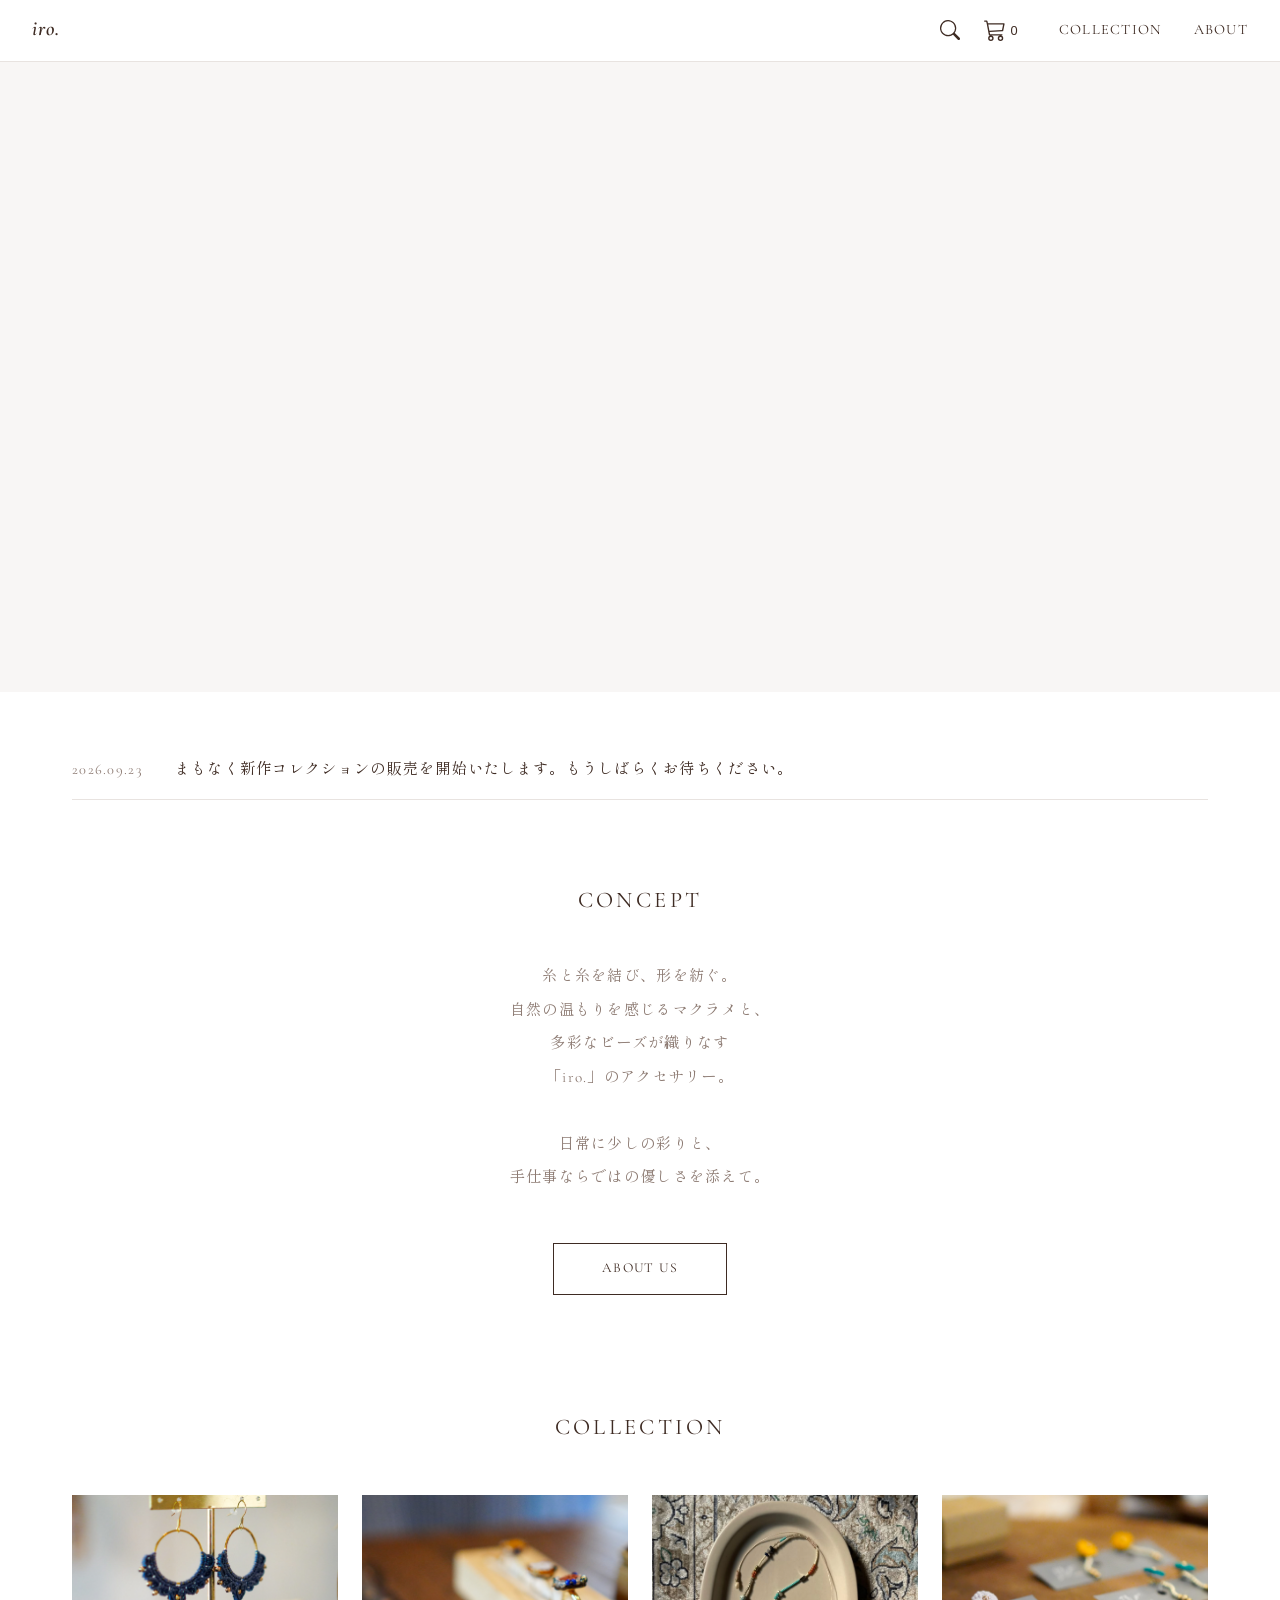
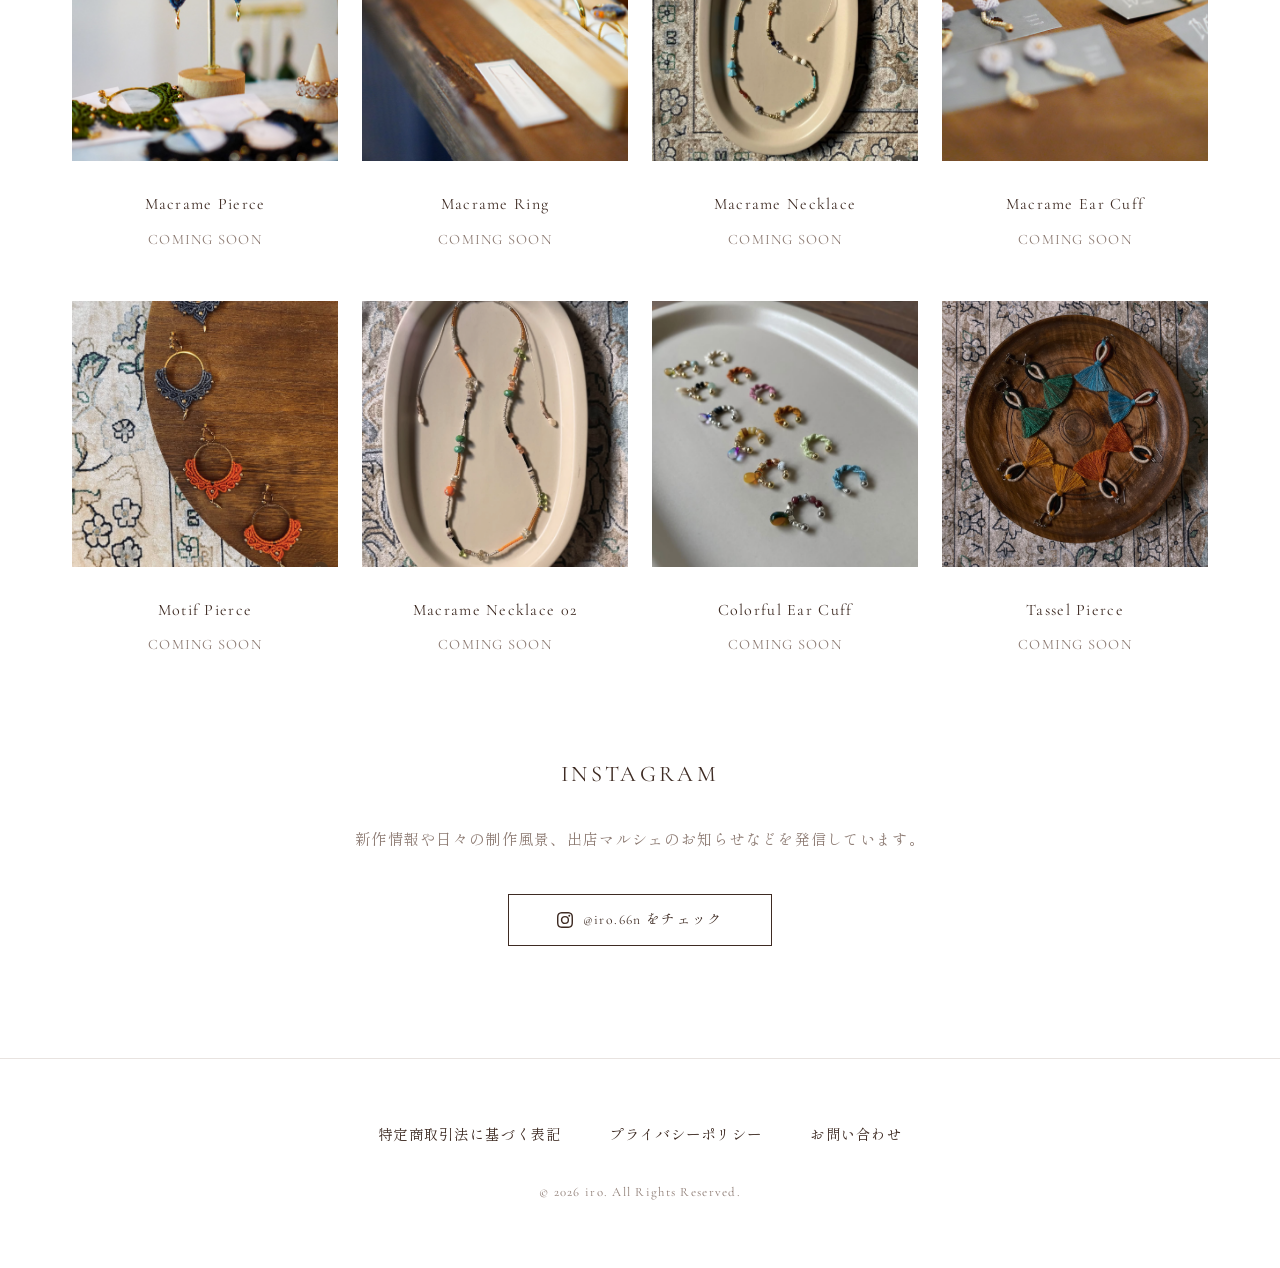
<file: index.html>
<!DOCTYPE html>
<html lang="ja">
<head>
  <meta charset="UTF-8">
  <meta name="viewport" content="width=device-width, initial-scale=1.0">
  <title>iro. Macrame Jewelry</title>
  <link rel="preconnect" href="https://fonts.googleapis.com">
  <link rel="preconnect" href="https://fonts.gstatic.com" crossorigin>
  <link href="https://fonts.googleapis.com/css2?family=Cormorant+Garamond:wght@400;600&family=Shippori+Mincho&display=swap" rel="stylesheet">
  <link rel="stylesheet" href="css/style.css?v=6">
</head>
<body>

<!-- ヘッダー -->
  <header class="header">
    <div class="header__inner">
      
      <!-- ★修正：左側：テキストロゴに変更 -->
      <div class="header__logo">
        <a href="#">iro.</a>
      </div>

      <!-- 右側：アイコン＆メニュー群 -->
      <div class="header__right">
        <!-- 検索アイコン -->
        <a href="#" class="header__icon">
          <svg xmlns="http://www.w3.org/2000/svg" width="20" height="20" fill="currentColor" viewBox="0 0 16 16">
            <path d="M11.742 10.344a6.5 6.5 0 1 0-1.397 1.398h-.001c.03.04.062.078.098.115l3.85 3.85a1 1 0 0 0 1.415-1.414l-3.85-3.85a1.007 1.007 0 0 0-.115-.1zM12 6.5a5.5 5.5 0 1 1-11 0 5.5 5.5 0 0 1 11 0z"/>
          </svg>
        </a>
        
        <!-- カートアイコン -->
        <a href="#" class="header__icon header__icon--cart">
          <svg xmlns="http://www.w3.org/2000/svg" width="22" height="22" fill="currentColor" viewBox="0 0 16 16">
            <path d="M0 1.5A.5.5 0 0 1 .5 1H2a.5.5 0 0 1 .485.379L2.89 3H14.5a.5.5 0 0 1 .49.598l-1 5a.5.5 0 0 1-.465.401l-9.397.472L4.415 11H13a.5.5 0 0 1 0 1H4a.5.5 0 0 1-.491-.408L2.01 3.607 1.61 2H.5a.5.5 0 0 1-.5-.5zM3.102 4l.84 4.479 9.144-.459L13.89 4H3.102zM5 12a2 2 0 1 0 0 4 2 2 0 0 0 0-4zm7 0a2 2 0 1 0 0 4 2 2 0 0 0 0-4zm-7 1a1 1 0 1 1 0 2 1 1 0 0 1 0-2zm7 0a1 1 0 1 1 0 2 1 1 0 0 1 0-2z"/>
          </svg>
          <span class="cart-count">0</span>
        </a>

        <nav class="header__nav">
          <ul class="nav-list">
            <li><a href="#collection">COLLECTION</a></li>
            <li><a href="#about">ABOUT</a></li>
          </ul>
        </nav>

        <!-- スマホ用：ハンバーガーメニューアイコン -->
        <button class="hamburger" aria-label="メニューを開く">
          <span></span>
          <span></span>
        </button>
      </div>

    </div>
  </header>

  <main>
    <section class="hero">
      <div class="hero__slider">
        <div class="hero__slide" style="background-image: url('image/hero1.JPG');"></div>
        <div class="hero__slide" style="background-image: url('image/hero2.JPG');"></div>
      </div>
    </section>

    <section class="news">
      <div class="news__inner">
        <p class="news__date">2026.09.23</p>
        <p class="news__text">まもなく新作コレクションの販売を開始いたします。もうしばらくお待ちください。</p>
      </div>
    </section>

    <section class="concept" id="about">
      <div class="concept__inner">
        <h2 class="concept__title">CONCEPT</h2>
        <p class="concept__text">
          糸と糸を結び、形を紡ぐ。<br>
          自然の温もりを感じるマクラメと、<br>
          多彩なビーズが織りなす<br>
          「iro.」のアクセサリー。<br><br>
          日常に少しの彩りと、<br>
          手仕事ならではの優しさを添えて。
        </p>
        <a href="#" class="btn-more">ABOUT US</a>
      </div>
    </section>

    <section class="products" id="collection">
      <div class="products__inner">
        <h2 class="section-title">COLLECTION</h2>
        
        <div class="product-grid">
          
          <article class="product-card">
            <a href="#">
              <img src="image/pierce/p008.JPG" alt="Macrame Pierce Blue" class="product-card__img">
              <h3 class="product-card__name">Macrame Pierce</h3>
              <p class="product-card__status">COMING SOON</p>
            </a>
          </article>
          
          <article class="product-card">
            <a href="#">
              <img src="image/ring/r001.JPG" alt="Macrame Ring" class="product-card__img">
              <h3 class="product-card__name">Macrame Ring</h3>
              <p class="product-card__status">COMING SOON</p>
            </a>
          </article>

          <article class="product-card">
            <a href="#">
              <img src="image/necklace/n001.PNG" alt="Macrame Necklace" class="product-card__img">
              <h3 class="product-card__name">Macrame Necklace</h3>
              <p class="product-card__status">COMING SOON</p>
            </a>
          </article>

          <article class="product-card">
            <a href="#">
              <img src="image/pierce/p007.JPG" alt="Macrame Ear Cuff" class="product-card__img">
              <h3 class="product-card__name">Macrame Ear Cuff</h3>
              <p class="product-card__status">COMING SOON</p>
            </a>
          </article>

          <article class="product-card">
            <a href="#">
              <img src="image/pierce/p010.PNG" alt="Macrame Motif Pierce" class="product-card__img">
              <h3 class="product-card__name">Motif Pierce</h3>
              <p class="product-card__status">COMING SOON</p>
            </a>
          </article>

          <article class="product-card">
            <a href="#">
              <img src="image/necklace/n002.PNG" alt="Macrame Necklace 02" class="product-card__img">
              <h3 class="product-card__name">Macrame Necklace 02</h3>
              <p class="product-card__status">COMING SOON</p>
            </a>
          </article>

          <article class="product-card">
            <a href="#">
              <img src="image/pierce/p009.PNG" alt="Colorful Ear Cuff" class="product-card__img">
              <h3 class="product-card__name">Colorful Ear Cuff</h3>
              <p class="product-card__status">COMING SOON</p>
            </a>
          </article>

          <article class="product-card">
            <a href="#">
              <img src="image/pierce/P001.jpg" alt="Tassel Pierce" class="product-card__img">
              <h3 class="product-card__name">Tassel Pierce</h3>
              <p class="product-card__status">COMING SOON</p>
            </a>
          </article>

        </div>
      </div>
    </section>

    <section class="instagram">
      <div class="instagram__inner">
        <h2 class="section-title">INSTAGRAM</h2>
        <p class="instagram__text">
          新作情報や日々の制作風景、出店マルシェのお知らせなどを発信しています。
        </p>
        <a href="https://www.instagram.com/iro.66n/" target="_blank" rel="noopener noreferrer" class="btn-more">
          <svg xmlns="http://www.w3.org/2000/svg" width="16" height="16" fill="currentColor" viewBox="0 0 16 16">
            <path d="M8 0C5.829 0 5.556.01 4.703.048 3.85.088 3.269.222 2.76.42a3.917 3.917 0 0 0-1.417.923A3.927 3.927 0 0 0 .42 2.76C.222 3.268.087 3.85.048 4.7.01 5.555 0 5.827 0 8.001c0 2.172.01 2.444.048 3.297.04.852.174 1.433.372 1.942.205.526.478.972.923 1.417.444.445.89.719 1.416.923.51.198 1.09.333 1.942.372C5.555 15.99 5.827 16 8 16s2.444-.01 3.298-.048c.851-.04 1.434-.174 1.943-.372a3.916 3.916 0 0 0 1.416-.923c.445-.445.718-.891.923-1.417.197-.509.332-1.09.372-1.942C15.99 10.445 16 10.173 16 8s-.01-2.445-.048-3.299c-.04-.851-.175-1.433-.372-1.941a3.926 3.926 0 0 0-.923-1.417A3.911 3.911 0 0 0 13.24.42c-.51-.198-1.092-.333-1.943-.372C10.443.01 10.172 0 7.998 0h.003zm-.717 1.442h.718c2.136 0 2.389.007 3.232.046.78.036 1.204.166 1.486.275.373.145.64.319.92.599.28.28.453.546.598.92.11.281.24.705.275 1.485.039.843.047 1.096.047 3.231s-.008 2.389-.047 3.232c-.035.78-.166 1.203-.275 1.485a2.47 2.47 0 0 1-.599.919c-.28.28-.546.453-.92.598-.28.11-.704.24-1.487.276-.843.038-1.096.047-3.232.047s-2.39-.009-3.233-.047c-.78-.036-1.203-.166-1.485-.276a2.478 2.478 0 0 1-.92-.598 2.48 2.48 0 0 1-.6-.92c-.109-.281-.24-.705-.275-1.485-.038-.843-.046-1.096-.046-3.233 0-2.136.008-2.388.046-3.231.036-.78.166-1.204.276-1.486.145-.373.319-.64.599-.92.28-.28.546-.453.92-.598.282-.11.705-.24 1.485-.276.738-.034 1.024-.044 2.515-.045v.002zm4.988 1.328a.96.96 0 1 0 0 1.92.96.96 0 0 0 0-1.92zm-4.27 1.122a4.109 4.109 0 1 0 0 8.217 4.109 4.109 0 0 0 0-8.217zm0 1.441a2.667 2.667 0 1 1 0 5.334 2.667 2.667 0 0 1 0-5.334z"/>
          </svg>
          @iro.66n をチェック
        </a>
      </div>
    </section>
  </main>

  <footer class="footer">
    <div class="footer__inner">
      <div class="footer__links">
        <a href="#">特定商取引法に基づく表記</a>
        <a href="#">プライバシーポリシー</a>
        <a href="#">お問い合わせ</a>
      </div>
      <p class="footer__copyright">&copy; 2026 iro. All Rights Reserved.</p>
    </div>
  </footer>

  <script>
    const hamburger = document.querySelector('.hamburger');
    const nav = document.querySelector('.header__nav');
    const navLinks = document.querySelectorAll('.nav-list a');

    // ハンバーガーアイコンをクリックした時の処理
    hamburger.addEventListener('click', () => {
      hamburger.classList.toggle('is-active');
      nav.classList.toggle('is-active');
    });

    // メニュー内のリンクをクリックした時にメニューを閉じる処理
    navLinks.forEach(link => {
      link.addEventListener('click', () => {
        hamburger.classList.remove('is-active');
        nav.classList.remove('is-active');
      });
    });
  </script>
</body>
</html>
</file>
<file: css/style.css>
/* 基本リセットと変数 */
:root {
  --color-bg: #FFFFFF;
  --color-text-main: #3E2B23;
  --color-text-muted: #8D7B73;
  --color-border: #E8E3E0;
  --font-serif: 'Cormorant Garamond', 'Shippori Mincho', serif;
}

* {
  margin: 0;
  padding: 0;
  box-sizing: border-box;
}

html {
  scroll-behavior: smooth;
  scroll-padding-top: 80px;
}

body {
  font-family: var(--font-serif);
  color: var(--color-text-main);
  background-color: var(--color-bg);
  line-height: 1.8;
  letter-spacing: 0.08em;
}

a {
  color: inherit;
  text-decoration: none;
}

/* ヘッダー */
.header {
  position: sticky;
  top: 0;
  background-color: #FFFFFF;
  border-bottom: 1px solid var(--color-border);
  z-index: 100;
}

.header__inner {
  display: flex;
  justify-content: space-between;
  align-items: center;
  padding: 1rem 2rem;
  max-width: 1400px;
  margin: 0 auto;
}

/* ★修正：テキストロゴのデザイン（サイズを小さく洗練された印象に） */
.header__logo a {
  font-family: 'Cormorant Garamond', serif;
  font-size: 1.3rem; /* 2.2remから大幅に縮小 */
  font-weight: 600;
  font-style: italic; 
  letter-spacing: 0.05em;
  color: var(--color-text-main);
  line-height: 1;
}

.header__right {
  display: flex;
  align-items: center;
  gap: 1.5rem;
}

.header__icon {
  display: flex;
  align-items: center;
  color: var(--color-text-main);
}

.header__icon--cart {
  position: relative;
}

.cart-count {
  font-size: 0.8rem;
  margin-left: 0.3rem;
  font-family: sans-serif;
}

.header__nav {
  display: block;
  margin-left: 1rem;
}

.nav-list {
  display: flex;
  list-style: none;
  gap: 2rem;
  font-size: 0.9rem;
}

.hamburger {
  display: none;
  background: none;
  border: none;
  cursor: pointer;
  padding: 0;
  width: 24px;
  height: 16px;
  position: relative;
  margin-left: 0.5rem;
}

.hamburger span {
  position: absolute;
  left: 0;
  width: 100%;
  height: 1px;
  background-color: var(--color-text-main);
  transition: all 0.3s ease;
}

.hamburger span:nth-child(1) {
  top: 0;
}

.hamburger span:nth-child(2) {
  bottom: 0;
}

/* ヒーローエリア */
.hero {
  width: 100%;
  margin-bottom: 4rem;
}

.hero__slider {
  position: relative;
  width: 100%;
  height: 70vh;
  overflow: hidden;
  background-color: #F8F6F5;
}

.hero__slide {
  position: absolute;
  top: 0;
  left: 0;
  width: 100%;
  height: 100%;
  background-size: cover;
  background-position: center;
  opacity: 0;
  animation: fadeSlider 10s infinite;
}

.hero__slide:nth-child(1) { animation-delay: 0s; }
.hero__slide:nth-child(2) { animation-delay: 5s; }

@keyframes fadeSlider {
  0%   { opacity: 0; }
  15%  { opacity: 1; }
  50%  { opacity: 1; }
  65%  { opacity: 0; }
  100% { opacity: 0; }
}

/* ニュース */
.news {
  max-width: 1200px;
  margin: 0 auto 5rem;
  padding: 0 2rem;
}

.news__inner {
  display: flex;
  align-items: center;
  gap: 2rem;
  padding-bottom: 1rem;
  border-bottom: 1px solid var(--color-border);
}

.news__date {
  color: var(--color-text-muted);
  font-size: 0.9rem;
}

.news__text {
  font-size: 0.95rem;
}

/* コンセプトエリア */
.concept {
  max-width: 800px;
  margin: 0 auto 7rem;
  padding: 0 2rem;
  text-align: center;
}

.concept__title {
  font-size: 1.4rem;
  font-weight: normal;
  letter-spacing: 0.15em;
  margin-bottom: 2.5rem;
}

.concept__text {
  font-size: 0.95rem;
  line-height: 2.2;
  color: var(--color-text-muted);
  margin-bottom: 3rem;
}

.btn-more {
  display: inline-flex;
  align-items: center;
  justify-content: center;
  gap: 0.6rem;
  padding: 0.8rem 3rem;
  font-size: 0.85rem;
  letter-spacing: 0.1em;
  color: var(--color-text-main);
  border: 1px solid var(--color-text-main);
  transition: all 0.3s ease;
}

.btn-more:hover {
  background-color: var(--color-text-main);
  color: var(--color-bg);
}

/* 商品一覧 */
.products {
  max-width: 1200px;
  margin: 0 auto 6rem;
  padding: 0 2rem;
}

.section-title {
  text-align: center;
  font-size: 1.4rem;
  margin-bottom: 3rem;
  font-weight: normal;
  letter-spacing: 0.15em;
}

.product-grid {
  display: grid;
  grid-template-columns: repeat(4, 1fr);
  gap: 3rem 1.5rem;
}

.product-card {
  text-align: center;
}

.product-card__img {
  width: 100%;
  aspect-ratio: 1 / 1;
  object-fit: cover;
  background-color: #F8F6F5;
  margin-bottom: 1.2rem;
}

.product-card__name {
  font-size: 1rem;
  font-weight: normal;
  margin-bottom: 0.5rem;
}

.product-card__price,
.product-card__status {
  font-size: 0.9rem;
  color: var(--color-text-muted);
}

/* Instagramセクション */
.instagram {
  max-width: 800px;
  margin: 0 auto 7rem;
  padding: 0 2rem;
  text-align: center;
}

.instagram__text {
  font-size: 0.95rem;
  line-height: 1.8;
  color: var(--color-text-muted);
  margin-top: -1rem;
  margin-bottom: 2.5rem;
}

/* フッター */
.footer {
  border-top: 1px solid var(--color-border);
  padding: 4rem 2rem;
  text-align: center;
}

.footer__links {
  display: flex;
  justify-content: center;
  gap: 3rem;
  margin-bottom: 2rem;
  font-size: 0.9rem;
}

.footer__copyright {
  font-size: 0.8rem;
  color: var(--color-text-muted);
}

/* レスポンシブ対応 */
@media (max-width: 768px) {
  
  .header__inner {
    padding: 0.8rem 1.5rem;
  }
  
  /* ★修正：スマホ時のテキストロゴも小さく */
  .header__logo a {
    font-size: 1.1rem; /* 1.8remから縮小 */
  }

  .header__right {
    gap: 1rem;
  }

  .hamburger {
    display: block;
    z-index: 101;
  }

  .hamburger.is-active span:nth-child(1) {
    transform: translateY(7.5px) rotate(45deg);
  }
  .hamburger.is-active span:nth-child(2) {
    transform: translateY(-7.5px) rotate(-45deg);
  }

  .header__nav {
    display: block;
    position: absolute;
    top: 100%;
    left: 0;
    width: 100%;
    background-color: var(--color-bg);
    padding: 2rem;
    border-bottom: 1px solid var(--color-border);
    opacity: 0;
    visibility: hidden;
    transition: all 0.3s ease;
  }

  .header__nav.is-active {
    opacity: 1;
    visibility: visible;
  }

  .nav-list {
    flex-direction: column;
    align-items: center;
    gap: 1.5rem;
  }

  .hero__slider {
    height: 50vh;
  }
  .news__inner {
    flex-direction: column;
    align-items: flex-start;
    gap: 0.5rem;
  }
  .product-grid {
    grid-template-columns: repeat(2, 1fr);
    gap: 2rem 1rem;
  }
  .footer__links {
    flex-direction: column;
    gap: 1.5rem;
  }
}
</file>
